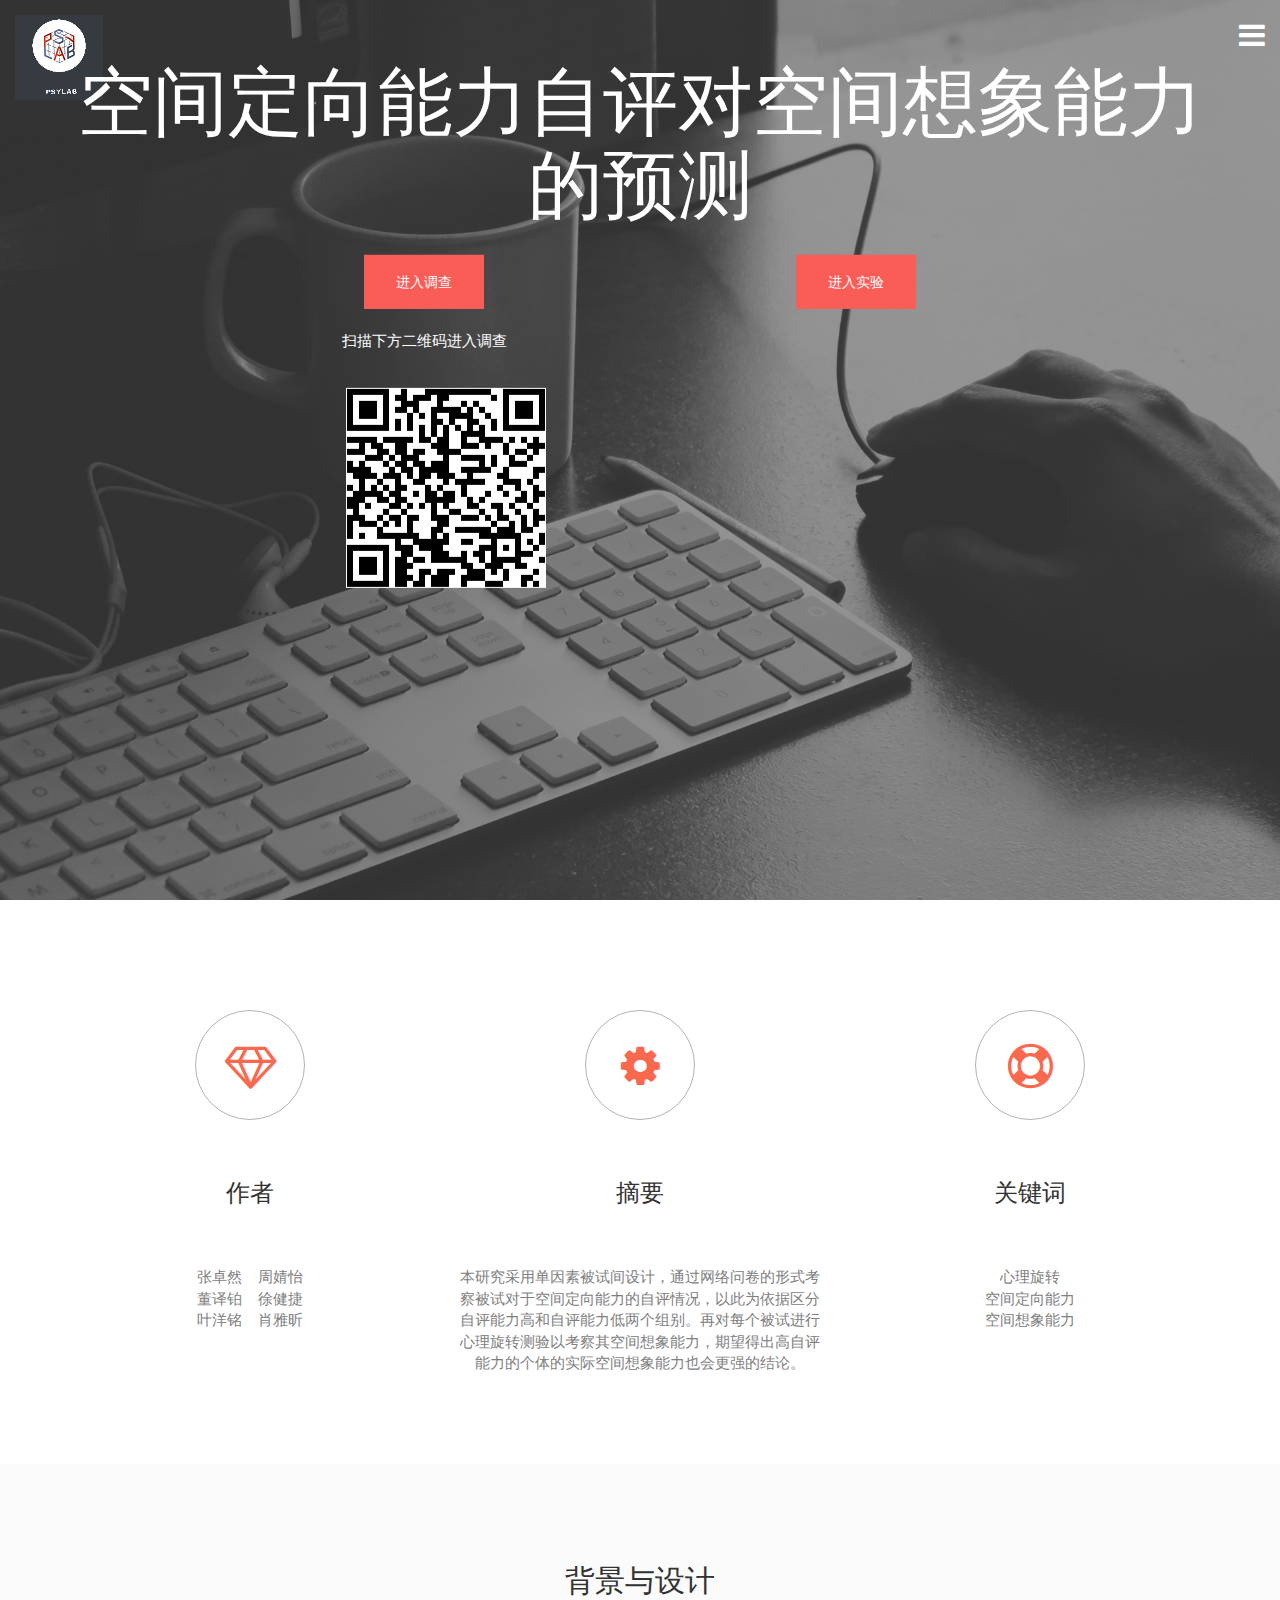
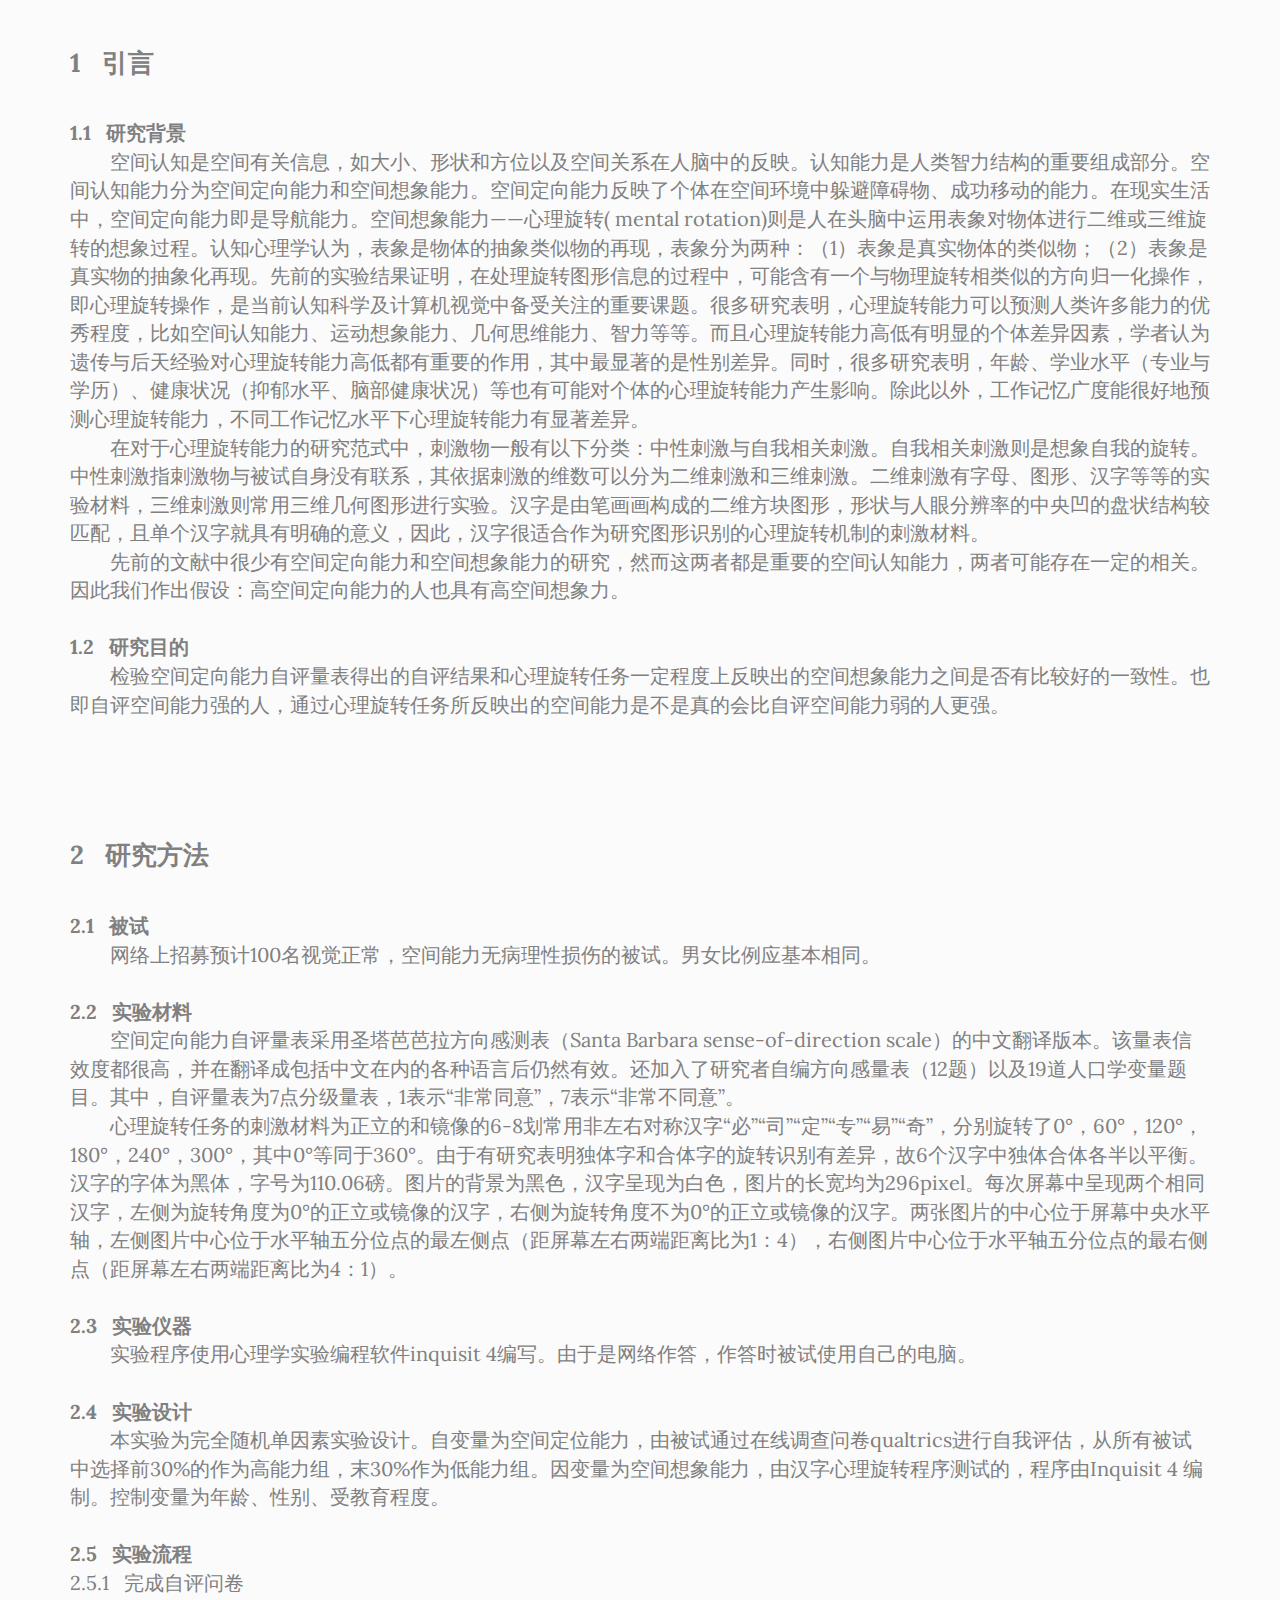
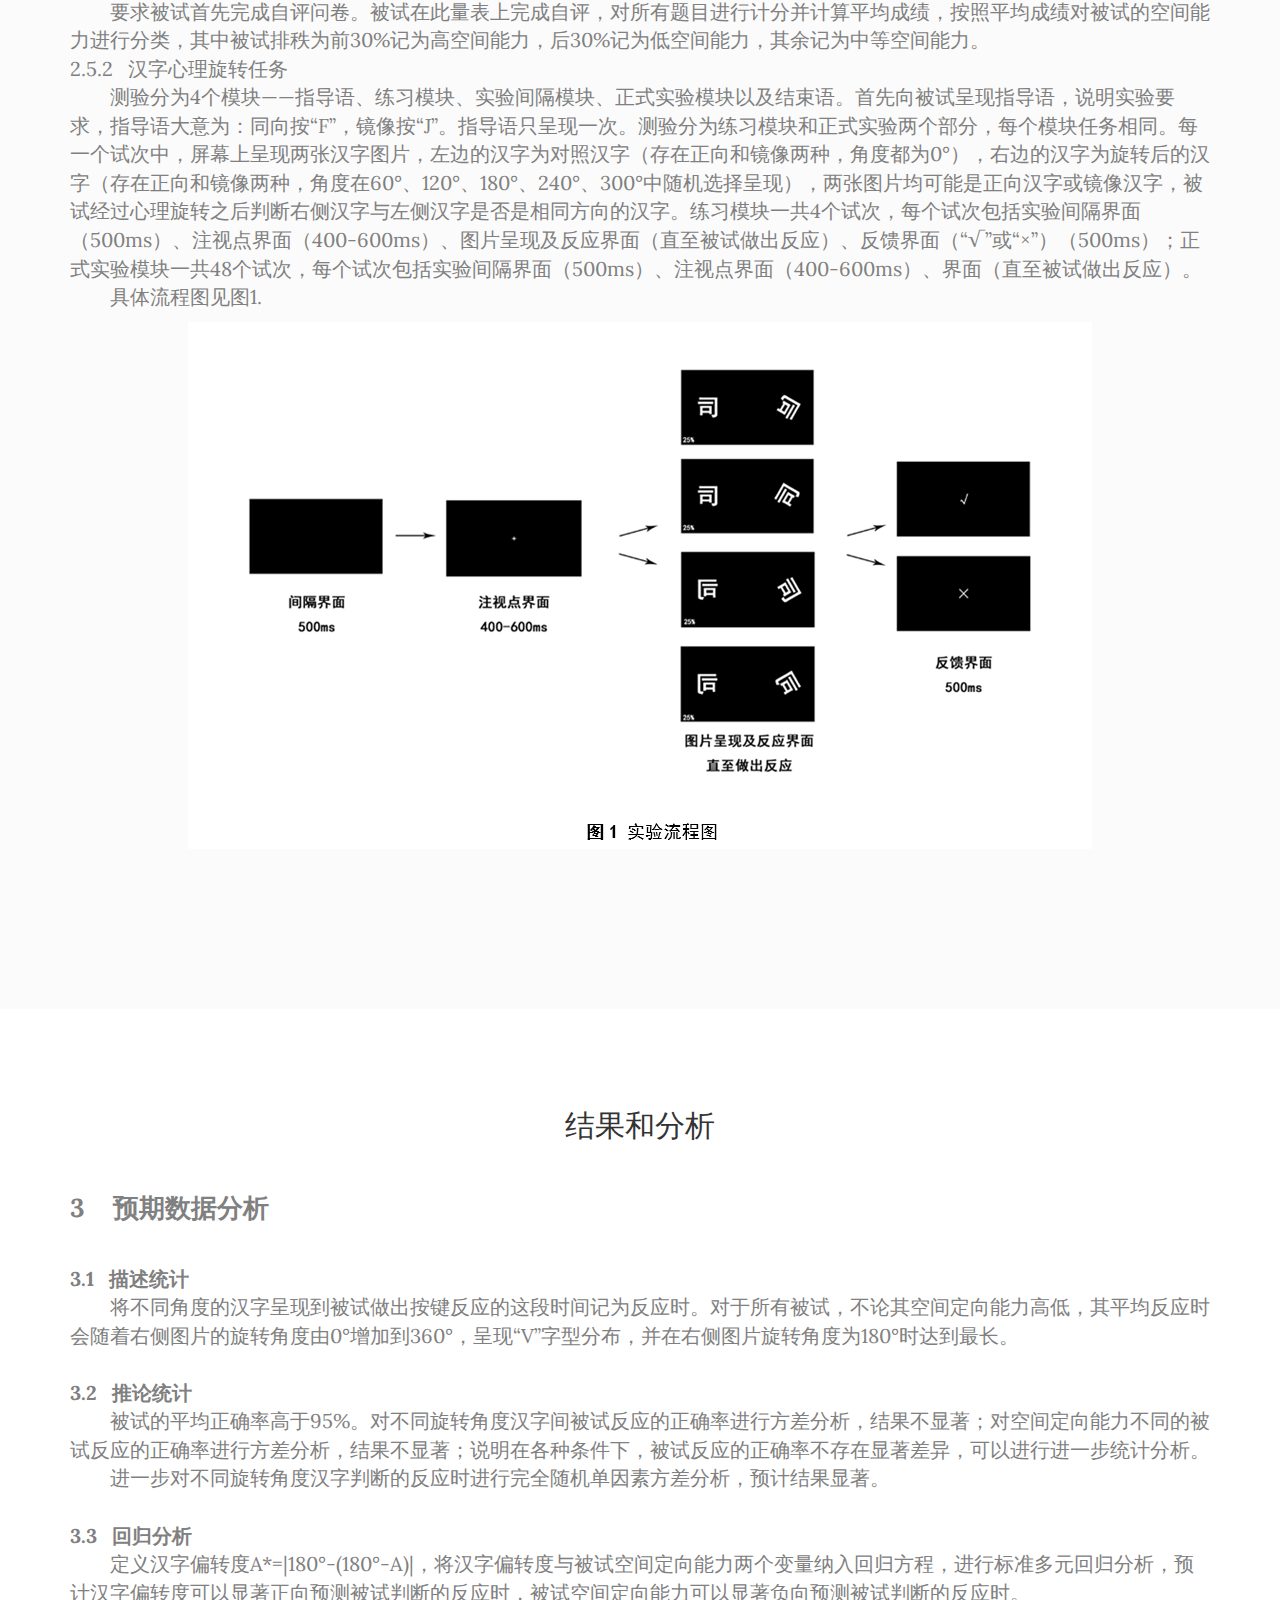
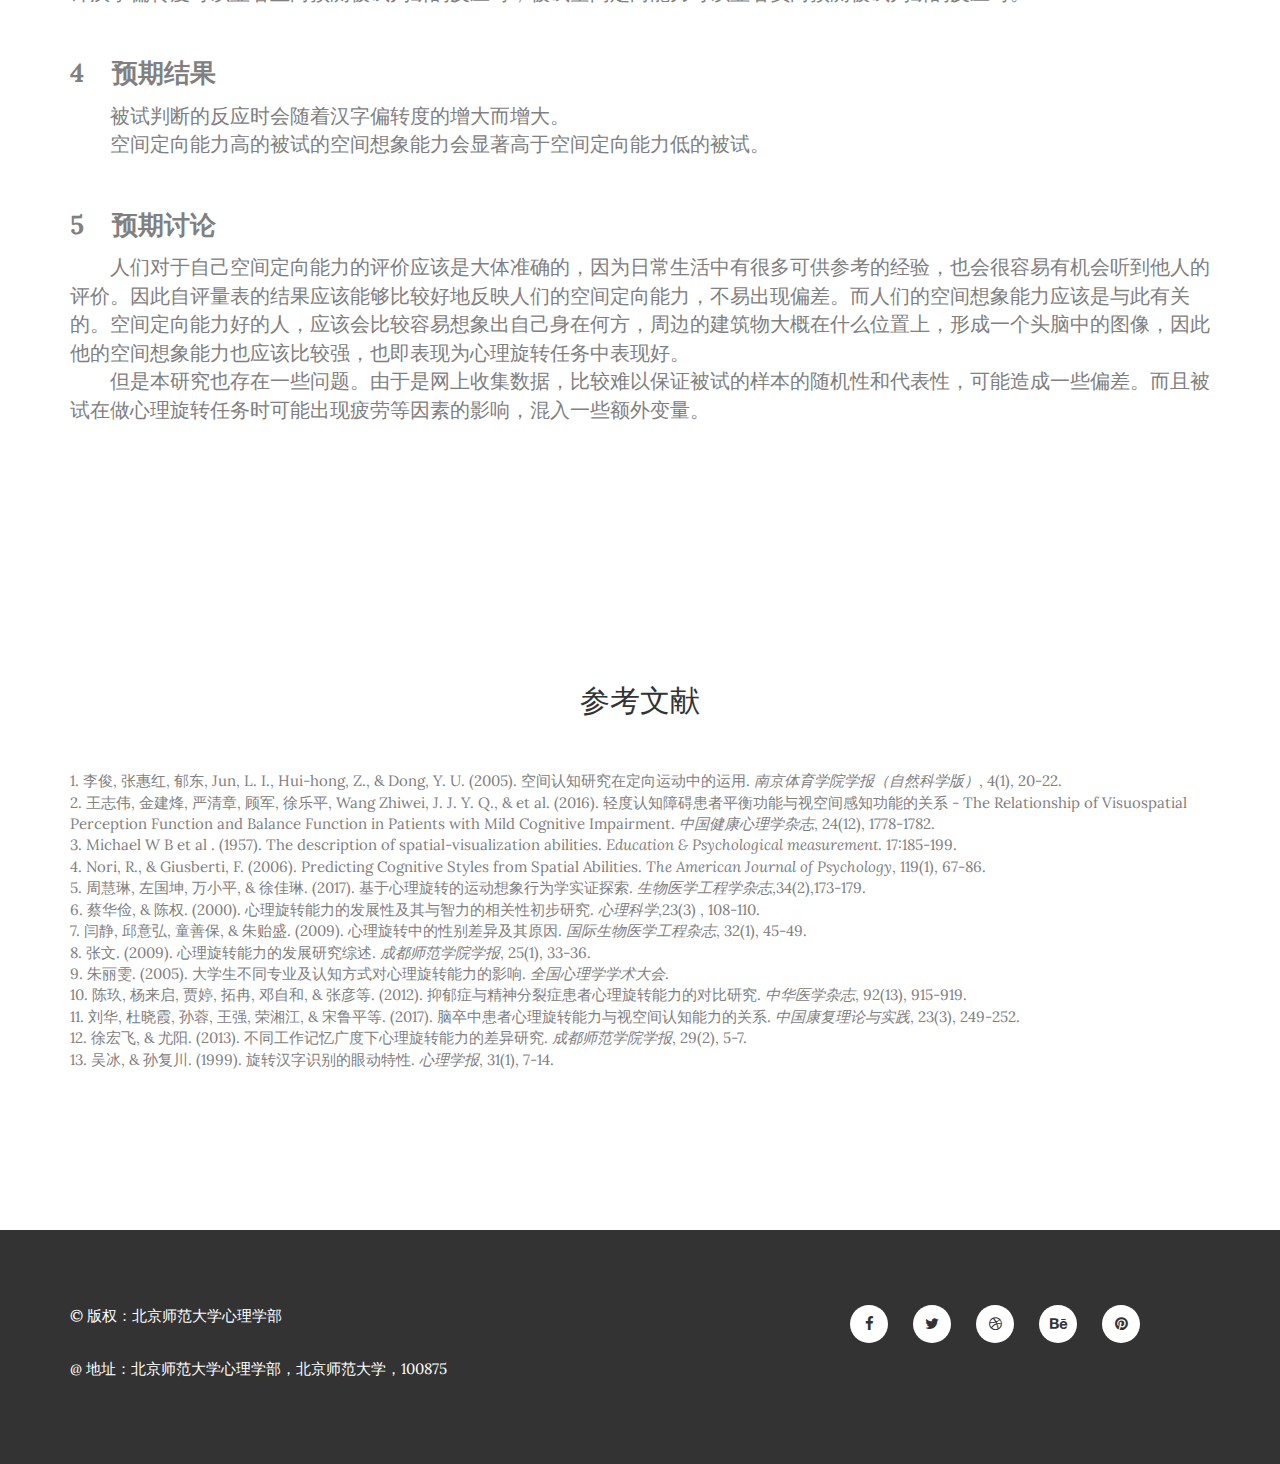
<file: index2.html>
﻿<!DOCTYPE html>

<html lang="en-us">
<head>
	<meta charset="utf-8">
	<meta name="viewport" content="width=device-width, initial-scale=1.0">
	<title>空间定向能力自评对空间想象能力的预测</title>

	<!-- Load fonts -->
	<link href='http://fonts.googleapis.com/css?family=Montserrat' rel='stylesheet' type='text/css'>
	<link href='http://fonts.googleapis.com/css?family=Lora' rel='stylesheet' type='text/css'>

	<!-- Load css styles -->
	<link rel="stylesheet" type="text/css" href="css/bootstrap.css" />
	<link rel="stylesheet" type="text/css" href="css/font-awesome.css" />
	<link rel="stylesheet" type="text/css" href="css/style.css" />

</head>
<body>
	<div class="jumbotron home home-fullscreen" id="home">
		<div class="mask"></div>
		<a href="#" class="logo">
			<img src="img/logo2.png" alt="Moderno - Theme">
		</a>
		<a href="" class="menu-toggle" id="nav-expander"><i class="fa fa-bars"></i></a>
		<!-- Offsite navigation -->
		<nav class="menu">
			<a href="#" class="close"><i class="fa fa-close"></i></a>
			<h3>菜单</h3>
			<ul class="nav">
				<li><a data-scroll href="#home">返回主页</a></li>
				<li><a data-scroll href="#services">基本信息</a></li>
				<li><a data-scroll href="#portfolio">背景与设计</a></li>
				<li><a data-scroll href="#contact">结果与分析</a></li>
			</ul>
			<ul class="social-icons">
				<li><a href=""><i class="fa fa-facebook"></i></a></li>
				<li><a href=""><i class="fa fa-twitter"></i></a></li>
				<li><a href=""><i class="fa fa-dribbble"></i></a></li>
				<li><a href=""><i class="fa fa-behance"></i></a></li>
				<li><a href=""><i class="fa fa-pinterest"></i></a></li>
			</ul>
		</nav>
		<div class="container">
			<div class="header-info">
				<h1>空间定向能力自评对空间想象能力的预测</h1>
				<p></p>
				<a href="https://bnupsych.asia.qualtrics.com/jfe/form/SV_4U7U4YOgWV1ZU0Z " class="btn btn-primary">进入调查</a>
				&nbsp;&nbsp;&nbsp;&nbsp;&nbsp;&nbsp;&nbsp;&nbsp;&nbsp;&nbsp;&nbsp;&nbsp;&nbsp;&nbsp;&nbsp;&nbsp;&nbsp;&nbsp;&nbsp;&nbsp;&nbsp;&nbsp;&nbsp;&nbsp;
				&nbsp;&nbsp;&nbsp;&nbsp;&nbsp;&nbsp;&nbsp;&nbsp;&nbsp;&nbsp;&nbsp;&nbsp;&nbsp;&nbsp;&nbsp;&nbsp;&nbsp;&nbsp;&nbsp;&nbsp;
				&nbsp;&nbsp;&nbsp;&nbsp;&nbsp;&nbsp;&nbsp;&nbsp;&nbsp;&nbsp;&nbsp;&nbsp;&nbsp;&nbsp;&nbsp;&nbsp;&nbsp;&nbsp;&nbsp;&nbsp;
				&nbsp;&nbsp;&nbsp;&nbsp;&nbsp;&nbsp;&nbsp;&nbsp;&nbsp;&nbsp;<a href="http://research.millisecond.com/weicong1203/mentalrotationchinese1.9.web" class="btn btn-primary">进入实验</a>
			</br>
			</br>
			<p align=left style="font-size:15px">&nbsp;&nbsp;&nbsp;&nbsp;&nbsp;&nbsp;&nbsp;&nbsp;&nbsp;&nbsp;&nbsp;&nbsp;&nbsp;&nbsp;&nbsp;&nbsp;&nbsp;&nbsp;&nbsp;&nbsp;&nbsp;&nbsp;&nbsp;&nbsp;
			&nbsp;&nbsp;&nbsp;&nbsp;&nbsp;&nbsp;&nbsp;&nbsp;&nbsp;&nbsp;&nbsp;&nbsp;&nbsp;&nbsp;&nbsp;&nbsp;&nbsp;&nbsp;&nbsp;&nbsp;
			&nbsp;&nbsp;&nbsp;&nbsp;&nbsp;&nbsp;&nbsp;&nbsp;&nbsp;&nbsp;&nbsp;&nbsp;&nbsp;&nbsp;&nbsp;&nbsp;&nbsp;&nbsp;&nbsp;&nbsp;&nbsp;&nbsp;扫描下方二维码进入调查</p></br>
				<p align=left>&nbsp;&nbsp;&nbsp;&nbsp;&nbsp;&nbsp;&nbsp;&nbsp;&nbsp;&nbsp;&nbsp;&nbsp;&nbsp;&nbsp;&nbsp;&nbsp;&nbsp;&nbsp;&nbsp;&nbsp;&nbsp;&nbsp;&nbsp;&nbsp;
				&nbsp;&nbsp;&nbsp;&nbsp;&nbsp;&nbsp;&nbsp;&nbsp;&nbsp;&nbsp;&nbsp;&nbsp;&nbsp;&nbsp;&nbsp;&nbsp;&nbsp;&nbsp;&nbsp;&nbsp;
				<img src="img/erweima.png" ></p>
			</div>
		</div>
	</div>
	<!-- Services section start -->
	<section id="services">
		<div class="container">
			<div class="row">
				<div class="col-md-4">
					<div class="service-item">
						<div class="icon"><i class="fa fa-diamond"></i></div>
						<h3>作者</h3>
						<p>张卓然 &nbsp;&nbsp;&nbsp;周婧怡</br>董译铂 &nbsp;&nbsp;&nbsp;徐健捷</br>叶洋铭 &nbsp;&nbsp;&nbsp;肖雅昕</p>
					</div>
				</div>
				<div class="col-md-4">
					<div class="service-item">
						<div class="icon"><i class="fa fa-gear"></i></div>
						<h3>摘要</h3>
						<p>本研究采用单因素被试间设计，通过网络问卷的形式考察被试对于空间定向能力的自评情况，以此为依据区分自评能力高和自评能力低两个组别。再对每个被试进行心理旋转测验以考察其空间想象能力，期望得出高自评能力的个体的实际空间想象能力也会更强的结论。</p>
					</div>
				</div>
				<div class="col-md-4">
					<div class="service-item">
						<div class="icon"><i class="fa fa-life-ring"></i></div>
						<h3>关键词</h3>
						<p>心理旋转</br>空间定向能力</br>空间想象能力</p>
					</div>
				</div>
			</div>
		</div>
	</section>
	<!-- Services section end -->
    <div class="copyrights">Collect from <a href="http://www.cssmoban.com/"  title="网站模板">网站模板</a></div>
	<!-- Portfolio section start -->
	<section id="portfolio" class="darker">
		<div class="container">
			<header>
				<h2>背景与设计</h2>
				<p align=left style="font-size:26px"><strong><br/>1 &nbsp;&nbsp;引言</strong></br></p>
				<p align=left style="font-size:20px"><strong><br/>1.1 &nbsp;&nbsp;研究背景</strong></br>
					&nbsp;&nbsp;&nbsp;&nbsp;&nbsp;&nbsp;&nbsp;&nbsp;空间认知是空间有关信息，如大小、形状和方位以及空间关系在人脑中的反映。认知能力是人类智力结构的重要组成部分。空间认知能力分为空间定向能力和空间想象能力。空间定向能力反映了个体在空间环境中躲避障碍物、成功移动的能力。在现实生活中，空间定向能力即是导航能力。空间想象能力——心理旋转( mental rotation)则是人在头脑中运用表象对物体进行二维或三维旋转的想象过程。认知心理学认为，表象是物体的抽象类似物的再现，表象分为两种：（1）表象是真实物体的类似物；（2）表象是真实物的抽象化再现。先前的实验结果证明，在处理旋转图形信息的过程中，可能含有一个与物理旋转相类似的方向归一化操作，即心理旋转操作，是当前认知科学及计算机视觉中备受关注的重要课题。很多研究表明，心理旋转能力可以预测人类许多能力的优秀程度，比如空间认知能力、运动想象能力、几何思维能力、智力等等。而且心理旋转能力高低有明显的个体差异因素，学者认为遗传与后天经验对心理旋转能力高低都有重要的作用，其中最显著的是性别差异。同时，很多研究表明，年龄、学业水平（专业与学历）、健康状况（抑郁水平、脑部健康状况）等也有可能对个体的心理旋转能力产生影响。除此以外，工作记忆广度能很好地预测心理旋转能力，不同工作记忆水平下心理旋转能力有显著差异。</br>
					&nbsp;&nbsp;&nbsp;&nbsp;&nbsp;&nbsp;&nbsp;&nbsp;在对于心理旋转能力的研究范式中，刺激物一般有以下分类：中性刺激与自我相关刺激。自我相关刺激则是想象自我的旋转。中性刺激指刺激物与被试自身没有联系，其依据刺激的维数可以分为二维刺激和三维刺激。二维刺激有字母、图形、汉字等等的实验材料，三维刺激则常用三维几何图形进行实验。汉字是由笔画画构成的二维方块图形，形状与人眼分辨率的中央凹的盘状结构较匹配，且单个汉字就具有明确的意义，因此，汉字很适合作为研究图形识别的心理旋转机制的刺激材料。</br>
					&nbsp;&nbsp;&nbsp;&nbsp;&nbsp;&nbsp;&nbsp;&nbsp;先前的文献中很少有空间定向能力和空间想象能力的研究，然而这两者都是重要的空间认知能力，两者可能存在一定的相关。因此我们作出假设：高空间定向能力的人也具有高空间想象力。</br>
					<strong><br/>1.2 &nbsp;&nbsp;研究目的</strong><br/>
					&nbsp;&nbsp;&nbsp;&nbsp;&nbsp;&nbsp;&nbsp;&nbsp;检验空间定向能力自评量表得出的自评结果和心理旋转任务一定程度上反映出的空间想象能力之间是否有比较好的一致性。也即自评空间能力强的人，通过心理旋转任务所反映出的空间能力是不是真的会比自评空间能力弱的人更强。
				</p>
			</header>
			<header>
				<p align=left style="font-size:26px"><strong><br/>2 &nbsp;&nbsp;研究方法</strong></br></p>
				<p align=left style="font-size:20px">
					<strong><br/>2.1 &nbsp;&nbsp;被试</strong><br/>
					&nbsp;&nbsp;&nbsp;&nbsp;&nbsp;&nbsp;&nbsp;&nbsp;网络上招募预计100名视觉正常，空间能力无病理性损伤的被试。男女比例应基本相同。</br>
					<strong><br/>2.2 &nbsp;&nbsp;实验材料</strong><br/>
					&nbsp;&nbsp;&nbsp;&nbsp;&nbsp;&nbsp;&nbsp;&nbsp;空间定向能力自评量表采用圣塔芭芭拉方向感测表（Santa Barbara sense-of-direction scale）的中文翻译版本。该量表信效度都很高，并在翻译成包括中文在内的各种语言后仍然有效。还加入了研究者自编方向感量表（12题）以及19道人口学变量题目。其中，自评量表为7点分级量表，1表示“非常同意”，7表示“非常不同意”。</br>
					&nbsp;&nbsp;&nbsp;&nbsp;&nbsp;&nbsp;&nbsp;&nbsp;心理旋转任务的刺激材料为正立的和镜像的6-8划常用非左右对称汉字“必”“司”“定”“专”“易”“奇”，分别旋转了0°，60°，120°，180°，240°，300°，其中0°等同于360°。由于有研究表明独体字和合体字的旋转识别有差异，故6个汉字中独体合体各半以平衡。汉字的字体为黑体，字号为110.06磅。图片的背景为黑色，汉字呈现为白色，图片的长宽均为296pixel。每次屏幕中呈现两个相同汉字，左侧为旋转角度为0°的正立或镜像的汉字，右侧为旋转角度不为0°的正立或镜像的汉字。两张图片的中心位于屏幕中央水平轴，左侧图片中心位于水平轴五分位点的最左侧点（距屏幕左右两端距离比为1：4），右侧图片中心位于水平轴五分位点的最右侧点（距屏幕左右两端距离比为4：1）。</br>
					<strong><br/>2.3 &nbsp;&nbsp;实验仪器</strong><br/>
					&nbsp;&nbsp;&nbsp;&nbsp;&nbsp;&nbsp;&nbsp;&nbsp;实验程序使用心理学实验编程软件inquisit 4编写。由于是网络作答，作答时被试使用自己的电脑。</br>
					<strong><br/>2.4 &nbsp;&nbsp;实验设计</strong><br/>
					&nbsp;&nbsp;&nbsp;&nbsp;&nbsp;&nbsp;&nbsp;&nbsp;本实验为完全随机单因素实验设计。自变量为空间定位能力，由被试通过在线调查问卷qualtrics进行自我评估，从所有被试中选择前30%的作为高能力组，末30%作为低能力组。因变量为空间想象能力，由汉字心理旋转程序测试的，程序由Inquisit 4 编制。控制变量为年龄、性别、受教育程度。</br>
					<strong><br/>2.5 &nbsp;&nbsp;实验流程</strong><br/>
					2.5.1 &nbsp;&nbsp;完成自评问卷<br/>
					&nbsp;&nbsp;&nbsp;&nbsp;&nbsp;&nbsp;&nbsp;&nbsp;要求被试首先完成自评问卷。被试在此量表上完成自评，对所有题目进行计分并计算平均成绩，按照平均成绩对被试的空间能力进行分类，其中被试排秩为前30%记为高空间能力，后30%记为低空间能力，其余记为中等空间能力。</br>
					2.5.2 &nbsp;&nbsp;汉字心理旋转任务<br/>
					&nbsp;&nbsp;&nbsp;&nbsp;&nbsp;&nbsp;&nbsp;&nbsp;测验分为4个模块——指导语、练习模块、实验间隔模块、正式实验模块以及结束语。首先向被试呈现指导语，说明实验要求，指导语大意为：同向按“F”，镜像按“J”。指导语只呈现一次。测验分为练习模块和正式实验两个部分，每个模块任务相同。每一个试次中，屏幕上呈现两张汉字图片，左边的汉字为对照汉字（存在正向和镜像两种，角度都为0°），右边的汉字为旋转后的汉字（存在正向和镜像两种，角度在60°、120°、180°、240°、300°中随机选择呈现），两张图片均可能是正向汉字或镜像汉字，被试经过心理旋转之后判断右侧汉字与左侧汉字是否是相同方向的汉字。练习模块一共4个试次，每个试次包括实验间隔界面（500ms）、注视点界面（400-600ms）、图片呈现及反应界面（直至被试做出反应）、反馈界面（“√”或“×”）（500ms）；正式实验模块一共48个试次，每个试次包括实验间隔界面（500ms）、注视点界面（400-600ms）、界面（直至被试做出反应）。</br>
					&nbsp;&nbsp;&nbsp;&nbsp;&nbsp;&nbsp;&nbsp;&nbsp;具体流程图见图1.</br>
					<div style="text-align:center"><img src="img/liucheng.png"  /></div>
				</p>
			</header>
		</div>
	</section>

	<!-- Contact section start -->
	<section id="contact">
		<div class="container">
			<header>
				<h2>结果和分析</h2>
				<p align=left style="font-size:26px"><strong><br/>3 &nbsp;&nbsp; 预期数据分析</strong></br></p>
				<p align=left style="font-size:20px">
				<strong><br/>3.1 &nbsp;&nbsp;描述统计</strong><br/>
				&nbsp;&nbsp;&nbsp;&nbsp;&nbsp;&nbsp;&nbsp;&nbsp;将不同角度的汉字呈现到被试做出按键反应的这段时间记为反应时。对于所有被试，不论其空间定向能力高低，其平均反应时会随着右侧图片的旋转角度由0°增加到360°，呈现“V”字型分布，并在右侧图片旋转角度为180°时达到最长。</br>
				<strong><br/>3.2 &nbsp;&nbsp;推论统计</strong><br/>
				&nbsp;&nbsp;&nbsp;&nbsp;&nbsp;&nbsp;&nbsp;&nbsp;被试的平均正确率高于95%。对不同旋转角度汉字间被试反应的正确率进行方差分析，结果不显著；对空间定向能力不同的被试反应的正确率进行方差分析，结果不显著；说明在各种条件下，被试反应的正确率不存在显著差异，可以进行进一步统计分析。</br>
				&nbsp;&nbsp;&nbsp;&nbsp;&nbsp;&nbsp;&nbsp;&nbsp;进一步对不同旋转角度汉字判断的反应时进行完全随机单因素方差分析，预计结果显著。</br>
				<strong><br/>3.3 &nbsp;&nbsp;回归分析</strong><br/>
				&nbsp;&nbsp;&nbsp;&nbsp;&nbsp;&nbsp;&nbsp;&nbsp;定义汉字偏转度A*=|180°-(180°-A)|，将汉字偏转度与被试空间定向能力两个变量纳入回归方程，进行标准多元回归分析，预计汉字偏转度可以显著正向预测被试判断的反应时，被试空间定向能力可以显著负向预测被试判断的反应时。</br>
				</p>
				<p align=left style="font-size:26px"><strong><br/>4 &nbsp;&nbsp; 预期结果</strong></br></p>
				<p align=left style="font-size:20px">
				&nbsp;&nbsp;&nbsp;&nbsp;&nbsp;&nbsp;&nbsp;&nbsp;被试判断的反应时会随着汉字偏转度的增大而增大。</br>
				&nbsp;&nbsp;&nbsp;&nbsp;&nbsp;&nbsp;&nbsp;&nbsp;空间定向能力高的被试的空间想象能力会显著高于空间定向能力低的被试。</br>
				</p>
				<p align=left style="font-size:26px"><strong><br/>5 &nbsp;&nbsp; 预期讨论</strong></br></p>
				<p align=left style="font-size:20px">
				&nbsp;&nbsp;&nbsp;&nbsp;&nbsp;&nbsp;&nbsp;&nbsp;人们对于自己空间定向能力的评价应该是大体准确的，因为日常生活中有很多可供参考的经验，也会很容易有机会听到他人的评价。因此自评量表的结果应该能够比较好地反映人们的空间定向能力，不易出现偏差。而人们的空间想象能力应该是与此有关的。空间定向能力好的人，应该会比较容易想象出自己身在何方，周边的建筑物大概在什么位置上，形成一个头脑中的图像，因此他的空间想象能力也应该比较强，也即表现为心理旋转任务中表现好。</br>
  			&nbsp;&nbsp;&nbsp;&nbsp;&nbsp;&nbsp;&nbsp;&nbsp;但是本研究也存在一些问题。由于是网上收集数据，比较难以保证被试的样本的随机性和代表性，可能造成一些偏差。而且被试在做心理旋转任务时可能出现疲劳等因素的影响，混入一些额外变量。</br>
				</p>
			</header>
		</div>
	</section>
	<section id="contact">
		<div class="container">
			<header>
				<h2>参考文献</h2>
				<p align=left style="font-size:15px">
				</br>
			</br>
					1. 李俊, 张惠红, 郁东, Jun, L. I., Hui-hong, Z., & Dong, Y. U. (2005). 空间认知研究在定向运动中的运用. <i>南京体育学院学报（自然科学版）</i>, 4(1), 20-22. </br>
					2. 王志伟, 金建烽, 严清章, 顾军, 徐乐平, Wang Zhiwei, J. J. Y. Q., & et al. (2016). 轻度认知障碍患者平衡功能与视空间感知功能的关系 - The Relationship of Visuospatial Perception Function and Balance Function in Patients with Mild Cognitive Impairment. <i>中国健康心理学杂志</i>, 24(12), 1778-1782. </br>
					3. Michael W B et al . (1957). The description of spatial-visualization abilities. <i>Education & Psychological measurement</i>. 17:185-199. </br>
					4. Nori, R., & Giusberti, F. (2006). Predicting Cognitive Styles from Spatial Abilities. <i>The American Journal of Psychology</i>, 119(1), 67-86. </br>
					5. 周慧琳, 左国坤, 万小平, & 徐佳琳. (2017). 基于心理旋转的运动想象行为学实证探索. <i>生物医学工程学杂志</i>,34(2),173-179. </br>
					6. 蔡华俭, & 陈权. (2000). 心理旋转能力的发展性及其与智力的相关性初步研究. <i>心理科学</i>,23(3) , 108-110. </br>
					7. 闫静, 邱意弘, 童善保, & 朱贻盛. (2009). 心理旋转中的性别差异及其原因. <i> 国际生物医学工程杂志</i>, 32(1), 45-49. </br>
					8. 张文. (2009). 心理旋转能力的发展研究综述. <i>成都师范学院学报</i>, 25(1), 33-36. </br>
					9. 朱丽雯. (2005). 大学生不同专业及认知方式对心理旋转能力的影响. <i>全国心理学学术大会</i>. </br>
					10. 陈玖, 杨来启, 贾婷, 拓冉, 邓自和, & 张彦等. (2012). 抑郁症与精神分裂症患者心理旋转能力的对比研究. <i>中华医学杂志</i>, 92(13), 915-919. </br>
					11. 刘华, 杜晓霞, 孙蓉, 王强, 荣湘江, & 宋鲁平等. (2017). 脑卒中患者心理旋转能力与视空间认知能力的关系. <i>中国康复理论与实践</i>, 23(3), 249-252. </br>
					12. 徐宏飞, & 尤阳. (2013). 不同工作记忆广度下心理旋转能力的差异研究. <i>成都师范学院学报</i>, 29(2), 5-7. </br>
					13. 吴冰, & 孙复川. (1999). 旋转汉字识别的眼动特性. <i>心理学报</i>, 31(1), 7-14. </br>

				</p>
			</header>
		</div>
	</section>
	<!-- Contact section end -->
	<!-- Footer start -->
	<footer>
		<div class="container">
			<div class="row">
				<div class="col-md-8">
					<p>&copy; 版权：北京师范大学心理学部</a></p></br>
					<p>@ 地址：北京师范大学心理学部，北京师范大学，100875</a></p>
				</div>
				<div class="col-md-4">
					<ul class="social-icons">
						<li><a href=""><i class="fa fa-facebook"></i></a></li>
						<li><a href=""><i class="fa fa-twitter"></i></a></li>
						<li><a href=""><i class="fa fa-dribbble"></i></a></li>
						<li><a href=""><i class="fa fa-behance"></i></a></li>
						<li><a href=""><i class="fa fa-pinterest"></i></a></li>
					</ul>
				</div>
			</div>
		</div>
	</footer>
	<!-- Footer end  -->

	<!-- Load jQuery -->
	<script type="text/javascript" src="js/jquery-1.11.2.min.js"></script>

	<!-- Load Booststrap -->
	<script type="text/javascript" src="js/bootstrap.js"></script>

	<script type="text/javascript" src="js/smooth-scroll.js"></script>

	<!-- Load custom js for theme -->
	<script type="text/javascript" src="js/app.js"></script>
</body>
</html>
</file>
<file: css/style.css>
body{
	font-family: 'Montserrat', sans-serif;
	font-size: 15px;
}

p, input, textarea{
	font-family: 'Lora', serif;
}

/****************
SECTION
*****************/
section{
	background-color: #fff;
	padding: 80px 0;
}

section.darker{
	background-color: #fbfbfb;
}

section header{
	text-align: center;
	margin-bottom: 80px;
}

p{
	color: #808080;
}

address{
	margin-bottom: 50px;
}

address span{
	margin-top:0;
	margin-bottom: 25px;
	font-size: 20px;
	display: block;
}
.copyrights{
	text-indent:-9999px;
	height:0;
	line-height:0;
	font-size:0;
	overflow:hidden;
}
a{
	color: #fa694e;
}

a:hover,
a:focus{
	color: #FA4B2A;
}

.logo{
	position: absolute;
	left: 15px;
	top: 15px;
}

.menu-toggle{
	position: absolute;
	right: 15px;
	top: 15px;
	font-size: 30px;
	color: #fff;
}

.menu{
	width: 300px;
	display: block;
	background: #333;
	height: 100%;
	top: 0;
	right: -300px;
	position: fixed;
	z-index: 100;
	text-align: center;
	transition: right 0.4s;
}

.menu.nav-expanded{
	right: 0;
}

.menu .close{
	color: #fff;
	margin-right: 10px;
	margin-top:10px;
}

.menu h3{
	margin-top:50px;
	text-transform: uppercase;
}

.menu .nav{
	padding: 0;
}

.menu .nav > li > a{
	color: #fff;
}

.menu .nav > li > a:hover,
.menu .nav > li > a:focus{
	background: transparent;
	color: #fa694e;
}

.menu .social-icons{
	margin-top: 50px;
	width: 80%;
	margin-right: auto;
	margin-left: auto;
}

.menu .social-icons li{
	margin-right: 10px;
	float: none;
	display: inline-block;
}

.menu .social-icons li:last-child{
	margin-right: 0;
}

.menu .social-icons > li > a{
	width: 30px;
	height: 30px;
	line-height: 30px;
}


.jumbotron{
	text-align: center;
	position: relative;
	background: url('../img/bg.jpg');
	background-size: cover;
	color: #fff;
}

.jumbotron .mask{
	position: absolute;
	display: block;
	top: 0;
	left: 0;
	width: 100%;
	height: 100%;
	background: #333;
	opacity: 0.5;
}

.jumbotron p{
	color: #fff;
}

.jumbotron .container{
	margin-top: 20%;
}

.jumbotron h1{
	text-transform: uppercase;
	margin-bottom: 30px;
}

.header-info{
	position: relative;
	top: 50%;
	-webkit-transform: translateY(-50%);
	transform: translateY(-50%);
}

/***
SERVICES
****/
.service-item{
	text-align: center;
}

.service-item .icon{
	border: 1px #b3b3b3 solid;
	margin: 0 auto;
	border-radius: 100%;
	width: 110px;
	height: 110px;
	display: block;
	margin-bottom: 60px;
}

.service-item .icon i{
	line-height: 110px;
	font-size: 45px;
	color: #fa694e;
}

.service-item .icon:hover{
	background-color: #fa694e;
	border-color: #fa694e;
}

.service-item .icon:hover i{
	color: #fff;
}
.service-item h3{
	margin-bottom: 60px;
}

.service-item .icon .icon-pen{
	background: url('img/icon/pen.png');
}

/****
PORTFOLIO
*****/
.project{
	border: 1px solid #808080;
	margin-bottom: 70px;
}

.project .project-info h3{
	margin-top: 50px;
}

.project .project-info p{
	padding-right: 30px;
	margin:30px 0;
}

.project .project-info .close{
	position: absolute;
	right: 20px;
	top:10px;
	width: 20px;
	height: 20px;
	font-size: 40px;
	color: #808080
}

.portfolio-item{
	position: relative;
	margin-bottom: 30px;
}

.portfolio-item .mask{
	position: absolute;
	top:0;
	left: 15px;
	right: 15px;
	height: 100%;
	transition: all 0.4s;
	background: rgba(0,0,0, 0.5);
	opacity: 0;
}

.portfolio-item .mask i{
	position: absolute;
	top: 50%;
	left: 50%;
	margin-top:-25px;
	margin-left: -25px;
	width: 50px;
	height: 50px;
	color: #fff;
	background-color: #fa694e;
	text-align: center;
	line-height: 50px;
	font-size: 30px;
}

.portfolio-item:hover .mask{
	opacity: 1;
}

.map-wrapper{
	position: relative;
}

.map-wrapper .marker{
	position: absolute;
	margin-top: -55px;
	margin-left: -130px;
	top: 50%;
	left: 50%;
	width: 260px;
	height: 110px;
	background: #333;
	color: #fa694e;
	border-radius: 5px;
	font-size: 20px;
	line-height: 110px;
	text-align: center;
}

.map-wrapper .marker span:after{
	content: "";
	position: absolute;
	bottom: -15px;
	left: 50%;
	margin-left: -10px;
	width: 20px;
	height: 15px;
	text-align: center;
	border-top: 12px solid #333;
	border-left: 15px outset transparent;
	border-right: 15px outset transparent;
}

.map-canvas{
	margin-bottom: 70px;
	background: #ddd;
	width: 100%;
	height: 300px;
}

.btn{
	padding: 15px 30px;
	border-radius: 0;
	-webkit-transition: border-color 0.4s, color 0.4s;
	transition: border-color 0.4s, color 0.4s;
}

.btn-primary{
	background: #fa5c58;
	border-width: 2px;
	color: #fff;
	border-color: #fa5c58;
}

.btn-primary:hover,
.btn-primary:focus{
	background: #fff;
	color: #fa5c58;
	border-color: #fe4a46;
}


/*******************************
FORMS
********************************/
form{
	margin-bottom: 70px;

}

.form-group .btn{
	width: 100%;
	text-transform: uppercase;
}
.form-control{
	padding: 17px 25px;
	font-size: 15px;
	height: auto;
	border-radius: 0;
	background: #f1f4f7;
	border: none;
	-webkit-box-shadow: none;
	box-shadow: none;
	-webkit-transition: all 0.5;
	transition: all 0.5s;
	border: 1px solid #fff;
}

.form-control:focus{
	border: 1px solid #454554;
	-webkit-box-shadow: none;
	box-shadow: none;
}

footer{
	padding: 75px 0;
	background-color: #333;
	color: #fff;
}

footer p{
	color: #fff;
}

ul.social-icons{
	list-style: none;
	padding: 0;
}

ul.social-icons > li{
	float: left;
	margin-right: 25px;
}

ul.social-icons > li > a{
	color: #333;
	width: 38px;
	height: 38px;
	line-height: 38px;
	border-radius: 100%;
	background: #fff;
	display: block;
	text-align: center;
}


@media screen and (min-width: 768px){

	.jumbotron h1,
	.jumbotron .h1 {
		font-size: 75px;
	}
}
</file>
